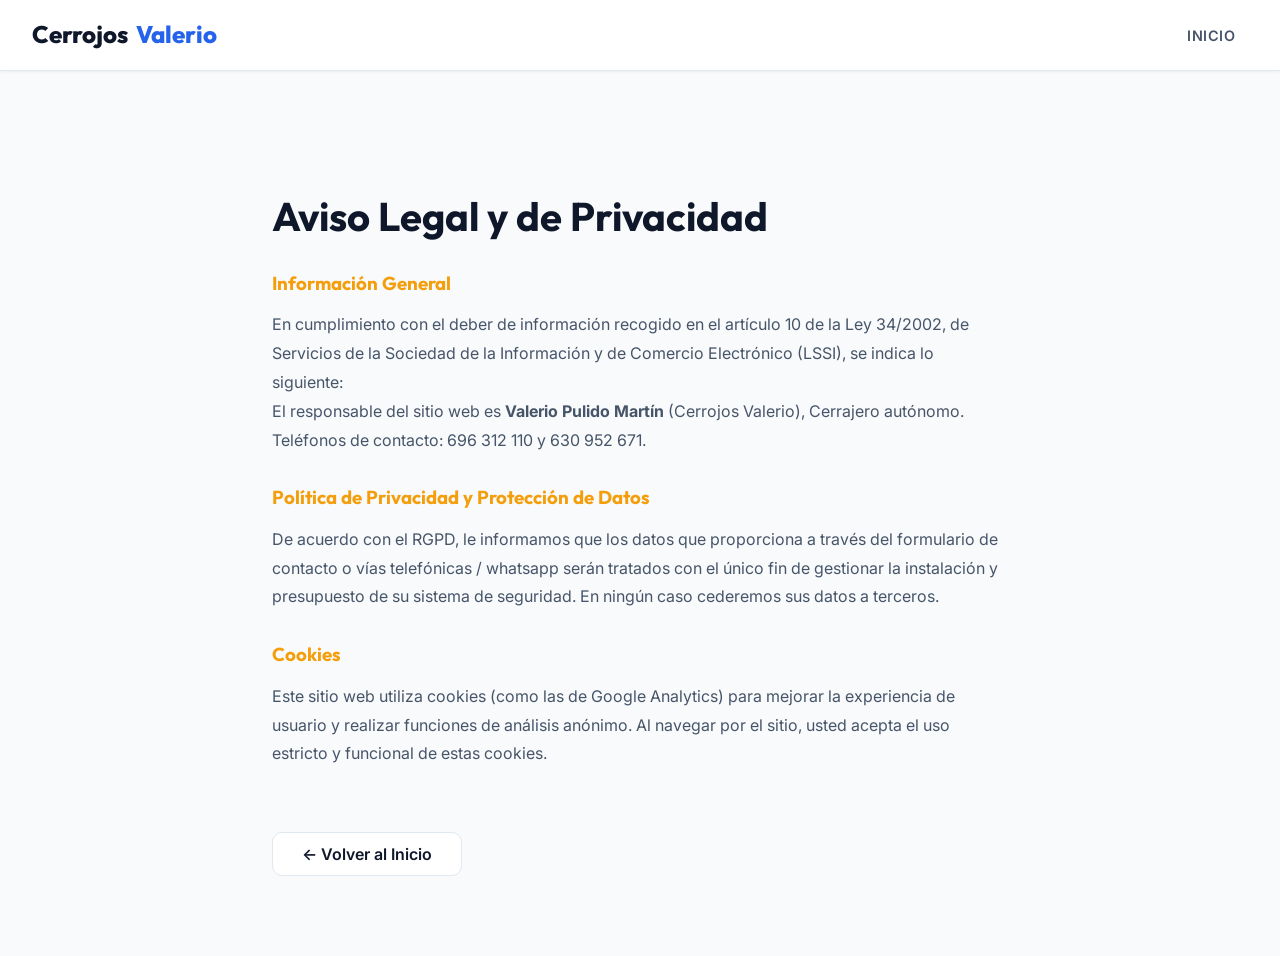
<file: aviso-legal.html>
<!DOCTYPE html>
<html lang="es">
<head>
    <meta charset="UTF-8">
    <meta name="viewport" content="width=device-width, initial-scale=1.0">
    <title>Aviso Legal | Cerrojos Valerio</title>
    <link rel="stylesheet" href="assets/css/index.css">
</head>
<body>

    <header class="navbar">
        <div class="container">
            <a href="index.html" class="logo">
                Cerrojos<span>Valerio</span>
            </a>
            <ul class="nav-links">
                <li><a href="index.html">Inicio</a></li>
            </ul>
        </div>
    </header>

    <section class="container" style="padding: 12rem 2rem 5rem; max-width: 800px;">
        <h1 style="font-size: 2.5rem; margin-bottom: 2rem; color: var(--text-main);">Aviso Legal y de Privacidad</h1>
        
        <div style="color: var(--text-muted); line-height: 1.8;">
            <h3 style="color: var(--accent-gold); margin-top: 2rem; margin-bottom: 1rem;">Información General</h3>
            <p>En cumplimiento con el deber de información recogido en el artículo 10 de la Ley 34/2002, de Servicios de la Sociedad de la Información y de Comercio Electrónico (LSSI), se indica lo siguiente:</p>
            <p>El responsable del sitio web es <b>Valerio Pulido Martín</b> (Cerrojos Valerio), Cerrajero autónomo. Teléfonos de contacto: 696 312 110 y 630 952 671.</p>

            <h3 style="color: var(--accent-gold); margin-top: 2rem; margin-bottom: 1rem;">Política de Privacidad y Protección de Datos</h3>
            <p>De acuerdo con el RGPD, le informamos que los datos que proporciona a través del formulario de contacto o vías telefónicas / whatsapp serán tratados con el único fin de gestionar la instalación y presupuesto de su sistema de seguridad. En ningún caso cederemos sus datos a terceros.</p>

            <h3 style="color: var(--accent-gold); margin-top: 2rem; margin-bottom: 1rem;">Cookies</h3>
            <p>Este sitio web utiliza cookies (como las de Google Analytics) para mejorar la experiencia de usuario y realizar funciones de análisis anónimo. Al navegar por el sitio, usted acepta el uso estricto y funcional de estas cookies.</p>
            
            <div style="margin-top: 4rem;">
                <a href="index.html" class="btn btn-outline">&larr; Volver al Inicio</a>
            </div>
        </div>
    </section>

</body>
</html>
</file>
<file: assets/css/index.css>
@import url('https://fonts.googleapis.com/css2?family=Inter:wght@300;400;500;600;700&family=Outfit:wght@400;600;700;800;900&display=swap');

:root {
  --bg-page: #f8fafc;
  --bg-card: #ffffff;
  --text-main: #0f172a;
  --text-muted: #475569;
  --text-light: #94a3b8;
  --accent-primary: #2563eb;
  --accent-hover: #1d4ed8;
  --accent-gold: #f59e0b;
  --accent-gold-light: #fef3c7;
  --hero-dark: #0f172a;
  --hero-blue: #1e3a8a;
  --border-color: #e2e8f0;
  --border-light: #f1f5f9;
  --shadow-sm: 0 1px 3px rgba(0,0,0,0.06);
  --shadow-md: 0 4px 12px rgba(0,0,0,0.08);
  --shadow-lg: 0 10px 30px rgba(0,0,0,0.1);
  --shadow-xl: 0 20px 50px rgba(0,0,0,0.12);
  --shadow-blue: 0 8px 24px rgba(37,99,235,0.25);
  --container-width: 1280px;
  --transition: 0.3s ease;
  --radius: 12px;
  --radius-lg: 20px;
  --radius-xl: 28px;
}

/* ─── RESET ─────────────────────────────────── */
*, *::before, *::after { margin: 0; padding: 0; box-sizing: border-box; }
html { scroll-behavior: smooth; }
body {
  font-family: 'Inter', sans-serif;
  background-color: var(--bg-page);
  color: var(--text-main);
  line-height: 1.65;
  overflow-x: hidden;
}
h1,h2,h3,h4,h5,h6 { font-family: 'Outfit', sans-serif; font-weight: 700; color: var(--text-main); line-height: 1.2; }
a { text-decoration: none; color: inherit; transition: color var(--transition); }
img { max-width: 100%; display: block; }

/* ─── LAYOUT ─────────────────────────────────── */
.container { max-width: var(--container-width); margin: 0 auto; padding: 0 2rem; }

.section-header { text-align: center; margin-bottom: 4rem; }
.section-header .eyebrow {
  display: inline-block; margin-bottom: 1rem; padding: 0.4rem 1.2rem;
  background: #eff6ff; border: 1px solid #bfdbfe; border-radius: 50px;
  color: var(--accent-primary); font-weight: 600; font-size: 0.85rem; text-transform: uppercase; letter-spacing: 1px;
}
.section-header h2 { font-size: clamp(2rem, 4vw, 2.8rem); margin-bottom: 1rem; }
.section-header p { color: var(--text-muted); font-size: 1.1rem; max-width: 600px; margin: 0 auto; }

.section-header-left { text-align: left; margin-bottom: 2.5rem; }
.section-header-left h2 { font-size: clamp(1.6rem, 3vw, 2.2rem); margin-bottom: 0.5rem; }
.section-header-left p { color: var(--text-muted); }

/* ─── NAVBAR ─────────────────────────────────── */
.navbar {
  position: fixed; top: 0; width: 100%; z-index: 1000;
  padding: 0;
  background: rgba(255,255,255,0.97);
  backdrop-filter: blur(16px);
  -webkit-backdrop-filter: blur(16px);
  border-bottom: 1px solid var(--border-color);
  box-shadow: var(--shadow-sm);
  transition: all var(--transition);
}
.navbar.scrolled { box-shadow: var(--shadow-md); }

.navbar .container { display: flex; justify-content: space-between; align-items: center; height: 70px; }

.logo {
  font-size: 1.5rem; font-family: 'Outfit', sans-serif; font-weight: 800;
  display: flex; align-items: center; gap: 0.5rem; color: var(--text-main);
  white-space: nowrap;
}
.logo span { color: var(--accent-primary); }
.logo i { font-size: 1.6rem; }

.nav-links { display: flex; gap: 0.5rem; list-style: none; }
.nav-links a {
  font-size: 0.9rem; font-weight: 600; text-transform: uppercase;
  color: var(--text-muted); letter-spacing: 0.5px;
  padding: 0.5rem 0.8rem; border-radius: 8px;
  transition: all var(--transition);
}
.nav-links a:hover, .nav-links a.active { color: var(--accent-primary); background: #eff6ff; }

.nav-actions { display: flex; align-items: center; gap: 0.75rem; }

.hamburger {
  display: none; flex-direction: column; gap: 5px; cursor: pointer;
  background: none; border: none; padding: 8px;
}
.hamburger span { display: block; width: 24px; height: 2px; background: var(--text-main); border-radius: 2px; transition: all var(--transition); }
.hamburger.open span:nth-child(1) { transform: rotate(45deg) translate(5px, 5px); }
.hamburger.open span:nth-child(2) { opacity: 0; }
.hamburger.open span:nth-child(3) { transform: rotate(-45deg) translate(5px, -5px); }

/* ─── BUTTONS ─────────────────────────────────── */
.btn {
  display: inline-flex; align-items: center; justify-content: center; gap: 0.5rem;
  padding: 0.8rem 1.8rem; border-radius: 10px;
  font-weight: 600; font-size: 1rem; cursor: pointer;
  transition: all var(--transition); border: none; line-height: 1;
  white-space: nowrap;
}
.btn-sm { padding: 0.55rem 1.1rem; font-size: 0.85rem; border-radius: 8px; }
.btn-lg { padding: 1rem 2.2rem; font-size: 1.05rem; border-radius: 12px; }

.btn-primary {
  background: var(--accent-primary); color: #fff;
  box-shadow: var(--shadow-blue);
}
.btn-primary:hover { background: var(--accent-hover); transform: translateY(-2px); box-shadow: 0 12px 28px rgba(37,99,235,0.35); }

.btn-outline {
  background: #fff; color: var(--text-main); border: 1.5px solid var(--border-color);
}
.btn-outline:hover { background: #f8fafc; border-color: var(--accent-primary); color: var(--accent-primary); transform: translateY(-1px); }

.btn-white {
  background: #fff; color: var(--accent-primary); box-shadow: var(--shadow-md);
}
.btn-white:hover { background: #f0f7ff; transform: translateY(-2px); box-shadow: var(--shadow-lg); }

.btn-ghost {
  background: rgba(255,255,255,0.15); color: #fff;
  border: 1.5px solid rgba(255,255,255,0.3);
  backdrop-filter: blur(8px);
}
.btn-ghost:hover { background: rgba(255,255,255,0.25); border-color: rgba(255,255,255,0.6); }

.btn-whatsapp { background: #25D366; color: #fff; }
.btn-whatsapp:hover { background: #1fb855; transform: translateY(-2px); box-shadow: 0 8px 20px rgba(37,211,102,0.3); }

/* ─── HERO ─────────────────────────────────── */
.hero-main {
  min-height: 100vh; position: relative;
  background: linear-gradient(135deg, #0f172a 0%, #1e3a8a 60%, #1e40af 100%);
  display: flex; align-items: center; overflow: hidden;
  padding-top: 70px;
}

.hero-orb {
  position: absolute; border-radius: 50%; filter: blur(80px); pointer-events: none;
}
.hero-orb-1 {
  width: 600px; height: 600px; top: -150px; right: -100px;
  background: radial-gradient(circle, rgba(59,130,246,0.35) 0%, transparent 70%);
  animation: orb-float 8s ease-in-out infinite;
}
.hero-orb-2 {
  width: 400px; height: 400px; bottom: -100px; left: 5%;
  background: radial-gradient(circle, rgba(139,92,246,0.2) 0%, transparent 70%);
  animation: orb-float 10s ease-in-out infinite reverse;
}

@keyframes orb-float {
  0%, 100% { transform: translateY(0) scale(1); }
  50% { transform: translateY(-30px) scale(1.05); }
}

.hero-floating-icons {
  position: absolute; right: 8%; top: 50%; transform: translateY(-50%);
  display: flex; flex-direction: column; gap: 2rem; opacity: 0.12;
  animation: icons-float 6s ease-in-out infinite;
}
@keyframes icons-float {
  0%, 100% { transform: translateY(-50%) rotate(0deg); }
  50% { transform: translateY(calc(-50% - 15px)) rotate(3deg); }
}
.hero-floating-icons i { font-size: 5rem; color: #fff; }

.hero-content { position: relative; z-index: 10; max-width: 750px; }

.hero-badge {
  display: inline-flex; align-items: center; gap: 0.6rem; margin-bottom: 2rem;
  padding: 0.5rem 1.2rem; background: rgba(255,255,255,0.1);
  border: 1px solid rgba(255,255,255,0.2); border-radius: 50px;
  color: rgba(255,255,255,0.9); font-size: 0.85rem; font-weight: 600;
  backdrop-filter: blur(10px); letter-spacing: 0.5px;
}
.hero-badge i { color: var(--accent-gold); }

.hero-content h1 {
  font-size: clamp(2.5rem, 5vw, 4.2rem); color: #fff;
  line-height: 1.1; margin-bottom: 1.5rem; letter-spacing: -1px;
  font-weight: 900;
}
.hero-content h1 span { color: #60a5fa; }

.hero-content p { font-size: 1.2rem; color: rgba(255,255,255,0.75); margin-bottom: 2.5rem; max-width: 580px; }

.hero-actions { display: flex; gap: 1rem; flex-wrap: wrap; margin-bottom: 3.5rem; }

.hero-trust {
  display: flex; gap: 2rem; flex-wrap: wrap;
}
.hero-trust-item {
  display: flex; align-items: center; gap: 0.6rem;
  color: rgba(255,255,255,0.7); font-size: 0.9rem; font-weight: 500;
}
.hero-trust-item i { color: var(--accent-gold); font-size: 1.1rem; }

/* ─── STATS BAR ─────────────────────────────────── */
.stats-bar {
  background: #fff; border-bottom: 1px solid var(--border-color);
  box-shadow: var(--shadow-sm);
}
.stats-bar .container {
  display: grid; grid-template-columns: repeat(4, 1fr);
  divide-x: 1px solid var(--border-color);
}
.stat-item {
  padding: 2.5rem 2rem; text-align: center; position: relative;
}
.stat-item:not(:last-child)::after {
  content: ''; position: absolute; right: 0; top: 20%; bottom: 20%;
  width: 1px; background: var(--border-color);
}
.stat-number {
  font-family: 'Outfit', sans-serif; font-size: 2.8rem; font-weight: 800;
  color: var(--accent-primary); line-height: 1; margin-bottom: 0.4rem;
  display: block;
}
.stat-label { color: var(--text-muted); font-size: 0.9rem; font-weight: 500; }

/* ─── SERVICES CARDS ─────────────────────────────────── */
.services-section { padding: 6rem 0; }

.services-grid {
  display: grid; grid-template-columns: repeat(3, 1fr); gap: 2rem;
}

.service-card {
  background: var(--bg-card); border: 1px solid var(--border-color);
  border-radius: var(--radius-lg); padding: 2.5rem 2rem;
  transition: all var(--transition); cursor: pointer;
  position: relative; overflow: hidden;
}
.service-card::before {
  content: ''; position: absolute; bottom: 0; left: 0; right: 0;
  height: 3px; background: linear-gradient(90deg, var(--accent-primary), #60a5fa);
  transform: scaleX(0); transition: transform var(--transition);
}
.service-card:hover::before { transform: scaleX(1); }
.service-card:hover { transform: translateY(-6px); box-shadow: var(--shadow-xl); border-color: #bfdbfe; }

.service-icon {
  width: 64px; height: 64px; border-radius: 16px;
  background: linear-gradient(135deg, #eff6ff, #dbeafe);
  display: flex; align-items: center; justify-content: center;
  margin-bottom: 1.5rem;
}
.service-icon i { font-size: 2rem; color: var(--accent-primary); }

.service-card h3 { font-size: 1.3rem; margin-bottom: 0.8rem; }
.service-card p { color: var(--text-muted); font-size: 0.95rem; line-height: 1.7; margin-bottom: 1.5rem; }
.service-link {
  display: inline-flex; align-items: center; gap: 0.4rem;
  color: var(--accent-primary); font-weight: 600; font-size: 0.9rem;
  transition: gap var(--transition);
}
.service-card:hover .service-link { gap: 0.7rem; }

/* ─── WHY CHOOSE US ─────────────────────────────────── */
.why-section { padding: 6rem 0; background: linear-gradient(135deg, #0f172a 0%, #1e3a8a 100%); }
.why-section .section-header .eyebrow { background: rgba(255,255,255,0.1); border-color: rgba(255,255,255,0.2); color: #93c5fd; }
.why-section .section-header h2 { color: #fff; }
.why-section .section-header p { color: rgba(255,255,255,0.65); }

.why-grid { display: grid; grid-template-columns: repeat(4, 1fr); gap: 1.5rem; }

.why-card {
  background: rgba(255,255,255,0.05); border: 1px solid rgba(255,255,255,0.1);
  border-radius: var(--radius-lg); padding: 2rem 1.5rem;
  transition: all var(--transition); backdrop-filter: blur(8px);
}
.why-card:hover { background: rgba(255,255,255,0.1); transform: translateY(-4px); border-color: rgba(255,255,255,0.25); }

.why-number {
  font-family: 'Outfit', sans-serif; font-size: 3rem; font-weight: 900;
  color: rgba(96,165,250,0.3); line-height: 1; margin-bottom: 1rem;
}
.why-card h3 { color: #fff; font-size: 1.1rem; margin-bottom: 0.6rem; }
.why-card p { color: rgba(255,255,255,0.6); font-size: 0.9rem; line-height: 1.6; }

/* ─── BRANDS MARQUEE ─────────────────────────────────── */
.brands-section { padding: 5rem 0; background: var(--bg-page); border-top: 1px solid var(--border-color); border-bottom: 1px solid var(--border-color); }

.brands-track-wrapper {
  overflow: hidden; position: relative; margin-top: 3rem;
}
.brands-track-wrapper::before, .brands-track-wrapper::after {
  content: ''; position: absolute; top: 0; bottom: 0; width: 150px; z-index: 2;
  pointer-events: none;
}
.brands-track-wrapper::before { left: 0; background: linear-gradient(90deg, var(--bg-page), transparent); }
.brands-track-wrapper::after { right: 0; background: linear-gradient(-90deg, var(--bg-page), transparent); }

.brands-track {
  display: flex; gap: 1.5rem; align-items: center;
  animation: marquee-scroll 30s linear infinite;
  width: max-content;
}
.brands-track:hover { animation-play-state: paused; }

@keyframes marquee-scroll {
  0% { transform: translateX(0); }
  100% { transform: translateX(-50%); }
}

.brand-chip {
  display: flex; align-items: center; justify-content: center;
  padding: 0.7rem 1.8rem; white-space: nowrap;
  background: var(--bg-card); border: 1.5px solid var(--border-color);
  border-radius: 100px; box-shadow: var(--shadow-sm);
  font-family: 'Outfit', sans-serif; font-weight: 700;
  font-size: 1.05rem; color: var(--text-muted);
  transition: all var(--transition); cursor: default;
  min-width: 120px;
}
.brand-chip:hover { border-color: var(--accent-primary); box-shadow: var(--shadow-blue); transform: scale(1.04); }
.brand-chip img {
  height: 36px; width: auto; max-width: 120px; object-fit: contain;
  filter: grayscale(100%); opacity: 0.55;
  transition: all 0.4s ease;
}
.brand-chip:hover img { filter: grayscale(0%); opacity: 1; }

/* ─── OFFICES & MAPS ─────────────────────────────────── */
.offices-section { padding: 6rem 0; background: #fff; }

.offices-grid { display: grid; grid-template-columns: repeat(3, 1fr); gap: 2rem; }

.office-card {
  background: var(--bg-page); border: 1px solid var(--border-color);
  border-radius: var(--radius-lg); overflow: hidden;
  transition: all var(--transition); box-shadow: var(--shadow-sm);
}
.office-card:hover { transform: translateY(-4px); box-shadow: var(--shadow-lg); border-color: #bfdbfe; }

.office-map {
  width: 100%; height: 200px; border: none;
  display: block; background: #e2e8f0;
}
.office-info { padding: 1.8rem; }
.office-info .office-icon {
  width: 48px; height: 48px; background: #eff6ff; border-radius: 12px;
  display: flex; align-items: center; justify-content: center; margin-bottom: 1rem;
}
.office-info .office-icon i { font-size: 1.5rem; color: var(--accent-primary); }
.office-info h3 { font-size: 1.2rem; margin-bottom: 0.5rem; }
.office-address {
  font-weight: 600; color: var(--text-main); font-size: 0.95rem;
  border-bottom: 1px solid var(--border-color); padding-bottom: 0.8rem; margin-bottom: 0.8rem;
}
.office-coverage { color: var(--text-muted); font-size: 0.88rem; line-height: 1.6; }

/* ─── CTA SECTION ─────────────────────────────────── */
.cta-section {
  padding: 6rem 0; background: linear-gradient(135deg, #1e40af 0%, #1d4ed8 100%);
  position: relative; overflow: hidden;
}
.cta-section::before {
  content: ''; position: absolute; top: -50%; right: -10%;
  width: 600px; height: 600px; border-radius: 50%;
  background: rgba(255,255,255,0.04); border: 1px solid rgba(255,255,255,0.08);
}
.cta-section .container { position: relative; z-index: 1; text-align: center; }
.cta-section h2 { color: #fff; font-size: clamp(1.8rem, 3.5vw, 2.8rem); margin-bottom: 1rem; }
.cta-section p { color: rgba(255,255,255,0.75); font-size: 1.1rem; max-width: 500px; margin: 0 auto 2.5rem; }
.cta-buttons { display: flex; gap: 1rem; justify-content: center; flex-wrap: wrap; }

/* ─── PRODUCT GRID ─────────────────────────────────── */
.catalog-hero {
  padding: 7rem 0 3rem; background: linear-gradient(180deg, #0f172a 0%, #1e3a8a 100%);
  border-bottom: 1px solid rgba(255,255,255,0.1); position: relative; overflow: hidden;
}
.catalog-hero::after {
  content: ''; position: absolute; bottom: -1px; left: 0; right: 0;
  height: 60px; background: var(--bg-page);
  clip-path: ellipse(55% 100% at 50% 100%);
}
.catalog-hero h1 { color: #fff; font-size: clamp(2rem, 4vw, 3rem); margin-bottom: 0.8rem; }
.catalog-hero p { color: rgba(255,255,255,0.7); font-size: 1.1rem; max-width: 700px; }

.catalog-section { padding: 3rem 0 6rem; }

.product-grid {
  display: grid; grid-template-columns: repeat(auto-fill, minmax(300px, 1fr)); gap: 2rem;
}
.product-grid-2col { grid-template-columns: repeat(2, 1fr); }

.product-card {
  background: var(--bg-card); border: 1px solid var(--border-color);
  border-radius: var(--radius-lg); overflow: hidden;
  display: flex; flex-direction: column;
  transition: all var(--transition);
  box-shadow: var(--shadow-sm); position: relative;
}
.product-card:hover { transform: translateY(-8px); box-shadow: var(--shadow-xl); border-color: #bfdbfe; }
.product-card.featured { border: 2px solid var(--accent-primary); }
.product-card.featured::before {
  content: 'MÁS VENDIDO'; position: absolute; top: 1rem; left: 1rem;
  background: var(--accent-primary); color: #fff; font-size: 0.7rem; font-weight: 700;
  letter-spacing: 1px; padding: 0.3rem 0.8rem; border-radius: 6px; z-index: 3;
}

.product-image-wrapper {
  position: relative; width: 100%; height: 240px;
  background: linear-gradient(145deg, #f1f5f9, #e2e8f0);
  overflow: hidden; display: flex; align-items: center; justify-content: center;
}
.product-image-placeholder {
  display: flex; flex-direction: column; align-items: center; gap: 0.8rem; opacity: 0.4;
}
.product-image-placeholder i { font-size: 4rem; color: var(--text-muted); }
.product-image-placeholder span { font-size: 0.8rem; font-weight: 600; color: var(--text-muted); letter-spacing: 1px; }

.product-image {
  max-width: 85%; max-height: 85%; object-fit: contain;
  transition: transform 0.6s ease; position: relative; z-index: 1;
}
.product-card:hover .product-image { transform: scale(1.06); }

.product-price-tag {
  position: absolute; top: 1rem; right: 1rem;
  background: var(--accent-primary); color: #fff;
  padding: 0.45rem 1rem; border-radius: 8px;
  font-weight: 700; font-size: 1.15rem;
  box-shadow: 0 4px 12px rgba(37,99,235,0.3); z-index: 2;
}
.product-price-tag.dark { background: #0f172a; }

.product-content { padding: 1.8rem; flex-grow: 1; display: flex; flex-direction: column; }
.product-content h3 { font-size: 1.25rem; margin-bottom: 0.6rem; }
.product-desc { color: var(--text-muted); font-size: 0.92rem; line-height: 1.65; margin-bottom: 1.2rem; flex-grow: 1; }

.product-badges { display: flex; flex-wrap: wrap; gap: 0.4rem; margin-bottom: 1.2rem; }
.badge {
  padding: 0.25rem 0.7rem; border-radius: 6px; font-size: 0.75rem; font-weight: 600;
  background: #f1f5f9; color: var(--text-muted);
}
.badge-blue { background: #eff6ff; color: var(--accent-primary); }
.badge-gold { background: var(--accent-gold-light); color: #92400e; }
.badge-green { background: #f0fdf4; color: #166534; }

.product-features { list-style: none; margin-bottom: 1.5rem; font-size: 0.88rem; color: #334155; }
.product-features li { display: flex; align-items: flex-start; gap: 0.5rem; margin-bottom: 0.45rem; }
.product-features i { color: var(--accent-primary); margin-top: 2px; flex-shrink: 0; }

.product-actions { margin-top: auto; }

/* ─── CONTACT PAGE ─────────────────────────────────── */
.contact-grid { display: grid; grid-template-columns: 1fr 1.5fr; gap: 4rem; align-items: start; padding: 5rem 0; }

.contact-info-box {
  background: var(--bg-card); border: 1px solid var(--border-color);
  border-radius: var(--radius-lg); padding: 2.5rem; box-shadow: var(--shadow-sm);
}
.contact-info-box h2 { font-size: 1.8rem; margin-bottom: 2rem; }

.contact-method {
  display: flex; align-items: center; gap: 1.2rem;
  padding: 1.2rem; border-radius: var(--radius); margin-bottom: 1rem;
  background: var(--bg-page); border: 1px solid var(--border-color);
  transition: all var(--transition);
}
.contact-method:hover { border-color: var(--accent-primary); background: #eff6ff; }
.contact-method i { font-size: 1.6rem; color: var(--accent-primary); flex-shrink: 0; }
.contact-method-info { flex: 1; }
.contact-method-label { font-size: 0.8rem; color: var(--text-muted); font-weight: 600; text-transform: uppercase; letter-spacing: 0.5px; }
.contact-method-value { font-size: 1.1rem; font-weight: 700; color: var(--text-main); }

.contact-form {
  background: var(--bg-card); border: 1px solid var(--border-color);
  border-radius: var(--radius-lg); padding: 2.5rem; box-shadow: var(--shadow-sm);
}
.contact-form h2 { font-size: 1.8rem; margin-bottom: 0.5rem; }
.contact-form .form-subtitle { color: var(--text-muted); font-size: 0.95rem; margin-bottom: 2rem; }

.form-group { margin-bottom: 1.2rem; }
.form-group label { display: block; font-weight: 600; font-size: 0.88rem; color: var(--text-main); margin-bottom: 0.4rem; }
.form-group input, .form-group textarea, .form-group select {
  width: 100%; padding: 0.9rem 1rem;
  background: var(--bg-page); border: 1.5px solid var(--border-color);
  border-radius: 8px; color: var(--text-main); font-family: inherit; font-size: 0.95rem;
  transition: border-color var(--transition), box-shadow var(--transition);
}
.form-group input:focus, .form-group textarea:focus, .form-group select:focus {
  outline: none; border-color: var(--accent-primary);
  box-shadow: 0 0 0 3px rgba(37,99,235,0.1);
}
.form-group textarea { min-height: 140px; resize: vertical; }

.form-rgpd { font-size: 0.8rem; color: var(--text-light); text-align: center; margin-top: 0.8rem; }
.form-rgpd a { color: var(--accent-primary); }

.offices-contact-grid { display: grid; grid-template-columns: repeat(3, 1fr); gap: 2rem; padding-bottom: 4rem; }
.offices-contact-grid .office-card { box-shadow: var(--shadow-sm); }

/* ─── FOOTER ─────────────────────────────────── */
.footer { background: #0f172a; padding: 5rem 0 2rem; color: #94a3b8; }

.footer-grid {
  display: grid; grid-template-columns: 2fr 1fr 1fr 1fr; gap: 3rem;
  padding-bottom: 4rem; border-bottom: 1px solid #1e293b;
}
.footer-brand .logo { color: #fff; margin-bottom: 1rem; }
.footer-brand .logo span { color: #60a5fa; }
.footer-brand p { font-size: 0.9rem; line-height: 1.7; max-width: 280px; }

.footer-col h4 { color: #e2e8f0; font-size: 0.85rem; font-weight: 700; text-transform: uppercase; letter-spacing: 1px; margin-bottom: 1.5rem; }
.footer-col ul { list-style: none; display: flex; flex-direction: column; gap: 0.7rem; }
.footer-col ul li a { color: #94a3b8; font-size: 0.9rem; transition: color var(--transition); }
.footer-col ul li a:hover { color: #60a5fa; }
.footer-col ul li { font-size: 0.9rem; }

.footer-contact-item { display: flex; align-items: flex-start; gap: 0.8rem; margin-bottom: 1rem; }
.footer-contact-item i { color: #60a5fa; font-size: 1.1rem; flex-shrink: 0; margin-top: 2px; }

.footer-bottom { padding-top: 2rem; display: flex; justify-content: space-between; align-items: center; flex-wrap: gap; gap: 1rem; }
.footer-bottom p { font-size: 0.85rem; }
.footer-bottom a { color: #60a5fa; }

/* ─── AVISO LEGAL ─────────────────────────────────── */
.legal-content { max-width: 800px; margin: 0 auto; padding: 8rem 2rem 6rem; }
.legal-content h1 { font-size: 2.5rem; margin-bottom: 2rem; }
.legal-content h2 { font-size: 1.4rem; margin-top: 2.5rem; margin-bottom: 0.8rem; color: var(--accent-primary); }
.legal-content p, .legal-content li { color: var(--text-muted); line-height: 1.8; margin-bottom: 1rem; }
.legal-content ul { padding-left: 1.5rem; }

/* ─── SCROLL ANIMATIONS ─────────────────────────────────── */
.fade-up {
  opacity: 0; transform: translateY(35px);
  transition: opacity 0.7s ease, transform 0.7s ease;
}
.fade-left {
  opacity: 0; transform: translateX(-35px);
  transition: opacity 0.7s ease, transform 0.7s ease;
}
.fade-right {
  opacity: 0; transform: translateX(35px);
  transition: opacity 0.7s ease, transform 0.7s ease;
}
.fade-up.visible, .fade-left.visible, .fade-right.visible {
  opacity: 1; transform: translate(0);
}

.delay-1 { transition-delay: 0.1s; }
.delay-2 { transition-delay: 0.2s; }
.delay-3 { transition-delay: 0.3s; }
.delay-4 { transition-delay: 0.4s; }
.delay-5 { transition-delay: 0.5s; }

/* ─── MOBILE NAV ─────────────────────────────────── */
.mobile-menu {
  display: none; position: fixed; top: 70px; left: 0; right: 0;
  background: rgba(255,255,255,0.98); backdrop-filter: blur(16px);
  border-bottom: 1px solid var(--border-color); padding: 1.5rem 2rem;
  z-index: 999; box-shadow: var(--shadow-lg);
  flex-direction: column; gap: 0.5rem;
}
.mobile-menu.open { display: flex; }
.mobile-menu a {
  font-size: 1rem; font-weight: 600; color: var(--text-muted);
  padding: 0.8rem 1rem; border-radius: 8px; text-transform: uppercase; letter-spacing: 0.5px;
}
.mobile-menu a:hover, .mobile-menu a.active { color: var(--accent-primary); background: #eff6ff; }
.mobile-menu .btn { margin-top: 0.5rem; justify-content: center; }

/* ─── RESPONSIVE ─────────────────────────────────── */
@media (max-width: 1200px) {
  .why-grid { grid-template-columns: repeat(2, 1fr); }
  .footer-grid { grid-template-columns: 1fr 1fr; gap: 2rem; }
  .footer-brand { grid-column: 1 / -1; }
}

@media (max-width: 1024px) {
  .services-grid { grid-template-columns: 1fr 1fr; }
  .offices-grid { grid-template-columns: 1fr; max-width: 500px; margin: 0 auto; }
  .offices-contact-grid { grid-template-columns: 1fr; max-width: 500px; margin: 0 auto; }
  .stats-bar .container { grid-template-columns: repeat(2, 1fr); }
  .stat-item:nth-child(2)::after, .stat-item:nth-child(4)::after { display: none; }
  .contact-grid { grid-template-columns: 1fr; }
}

@media (max-width: 768px) {
  .nav-links { display: none; }
  .hamburger { display: flex; }
  .nav-actions .btn:not(.btn-sm) { display: none; }

  .hero-content h1 { font-size: 2.4rem; }
  .hero-floating-icons { display: none; }
  .hero-trust { gap: 1.2rem; }

  .services-grid { grid-template-columns: 1fr; }
  .why-grid { grid-template-columns: 1fr 1fr; }

  .product-grid { grid-template-columns: 1fr; }
  .product-grid-2col { grid-template-columns: 1fr; }

  .footer-grid { grid-template-columns: 1fr; }
  .footer-bottom { flex-direction: column; text-align: center; }

  .stats-bar .container { grid-template-columns: 1fr 1fr; }
  .stat-item::after { display: none; }
  .stat-item:nth-child(odd)::after { display: block; }

  .catalog-hero { padding: 8rem 0 4rem; }
  .catalog-hero::after { display: none; }
}

@media (max-width: 480px) {
  .why-grid { grid-template-columns: 1fr; }
  .hero-actions { flex-direction: column; }
  .cta-buttons { flex-direction: column; align-items: center; }
  .stats-bar .container { grid-template-columns: 1fr 1fr; }
}
</file>
